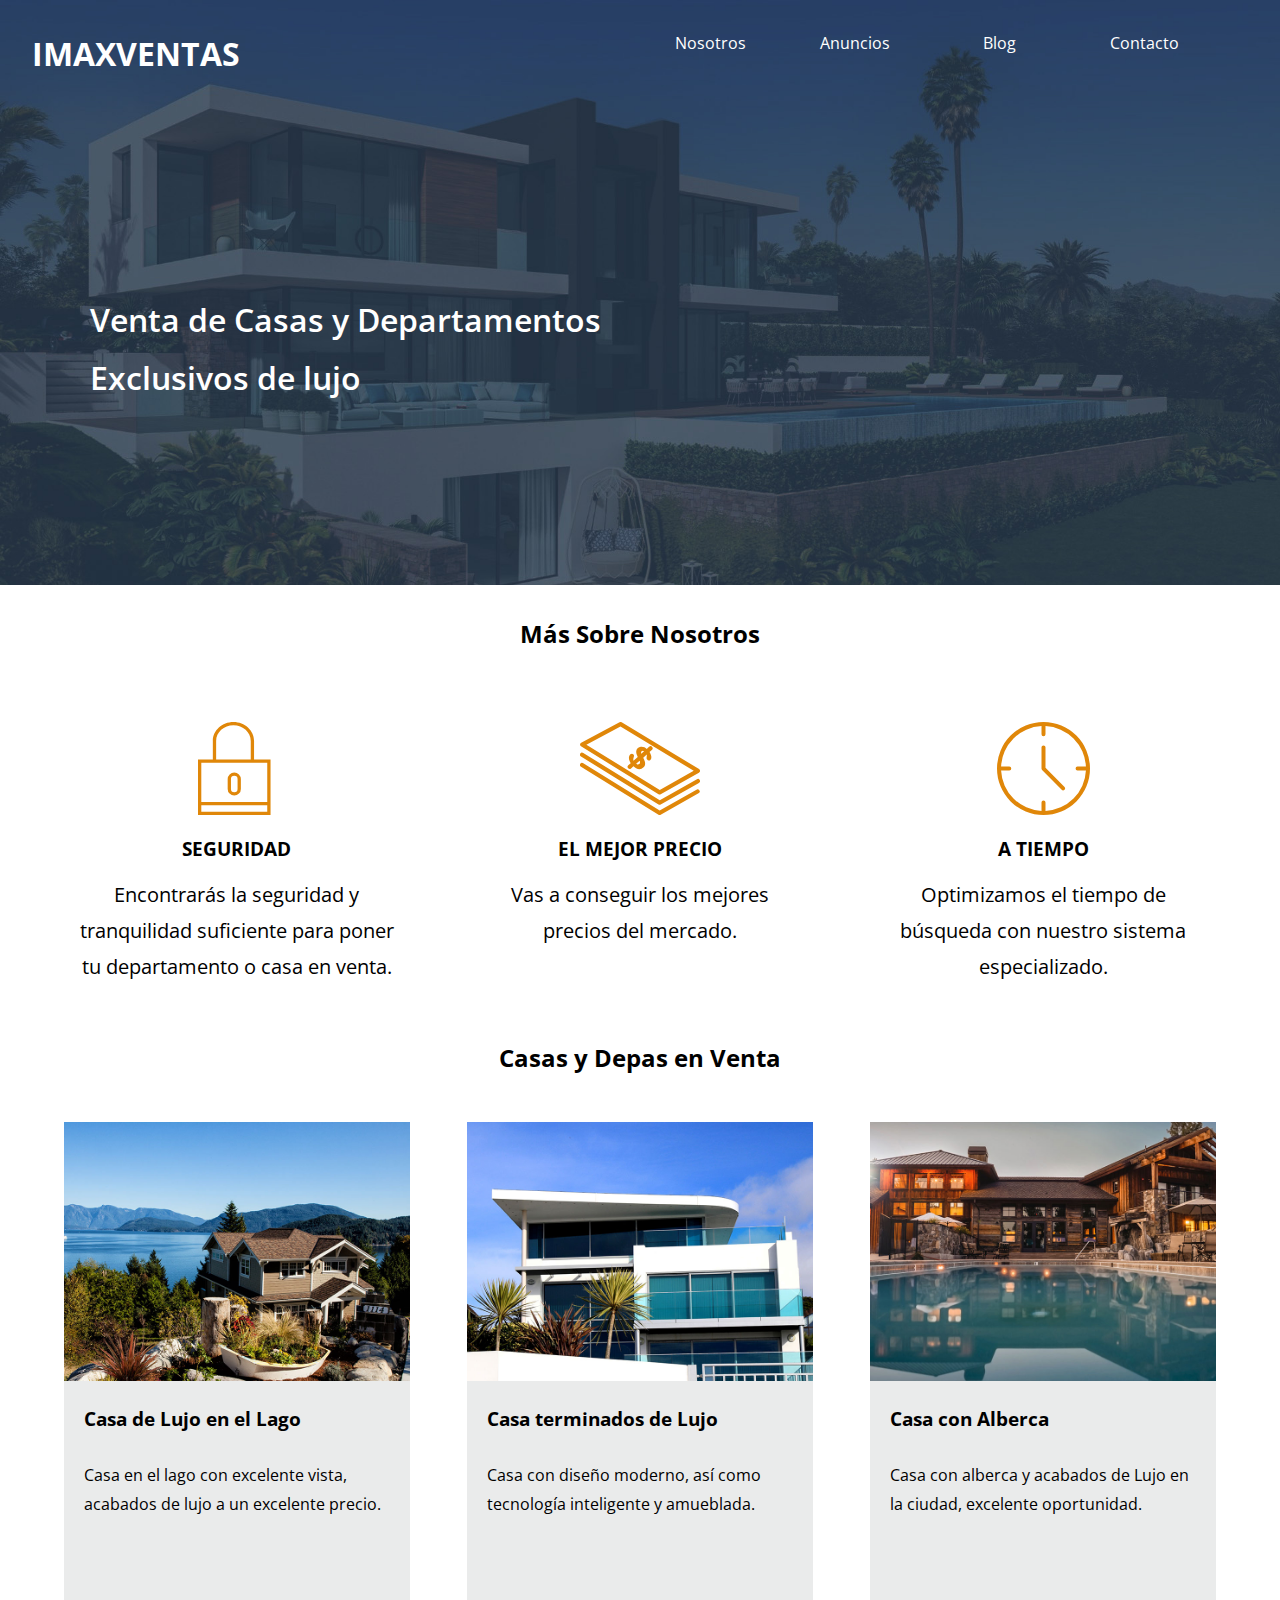
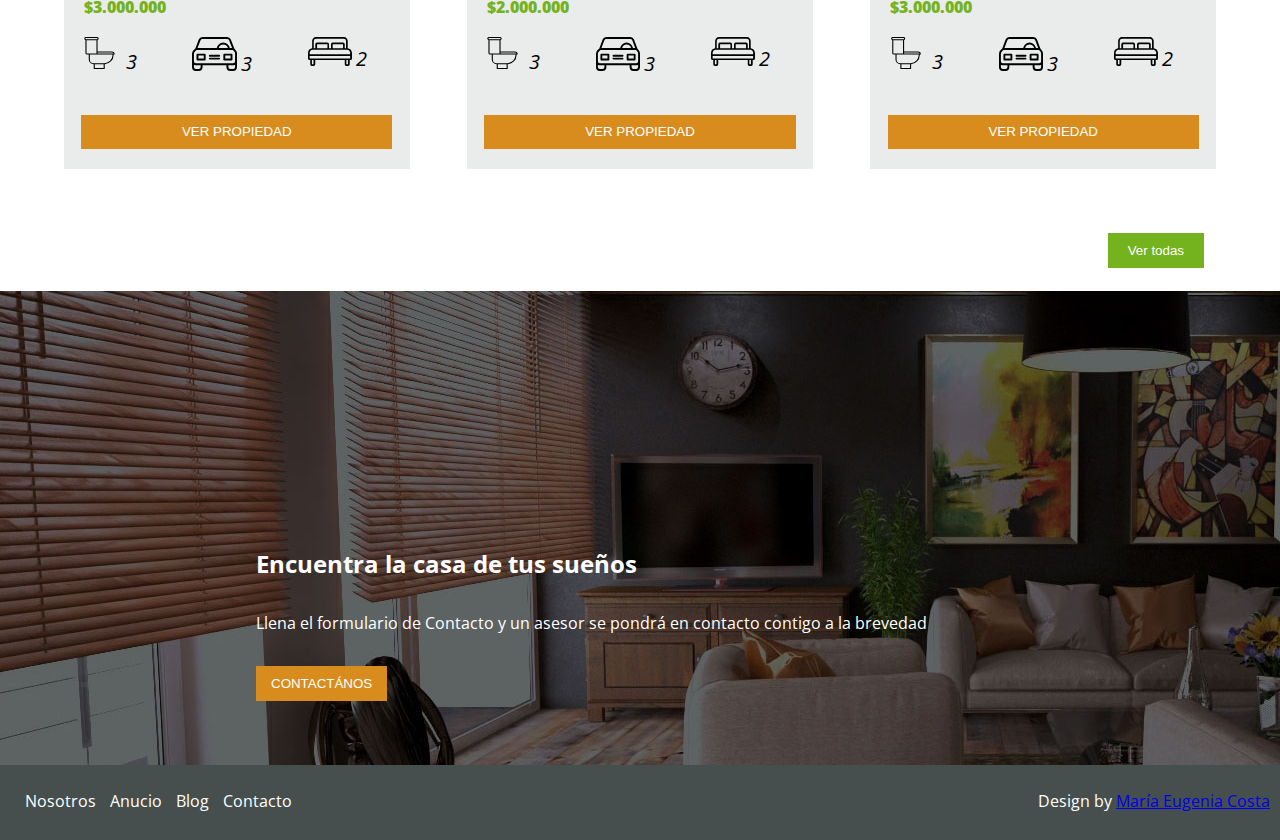
<file: integrador/index.html>
<!DOCTYPE html>
<html lang="en">
<head>
  <meta charset="UTF-8">
  <meta http-equiv="X-UA-Compatible" content="IE=edge">
  <meta name="viewport" content="width=device-width, initial-scale=1.0">
  <title>Codo a Coco Integrador</title>
  <!--Google Fonts Open Sans-->
  <link rel="preconnect" href="https://fonts.gstatic.com">
  <link href="https://fonts.googleapis.com/css2?family=Open+Sans:wght@300;400;600;700;800&display=swap" rel="stylesheet">
  <!--Link a CSS-->
  <link rel="stylesheet" href="./css/style.css">
</head>
<body>
  <!----HEADER------>
  <header>
    <section class="cabecera">
      <div class="logo"><h1>ImaxVentas</h1></div>
      <nav class="botonera">
        <ol>
          <li><a href="#nosotros">Nosotros</a></li>
          <li><a href="#"></a>Anuncios</li>
          <li><a href="#">Blog</a></li>
          <li><a href="#contacto"></a>Contacto</li>
        </ol>
      </nav>
    </section>
    <section class="texto-header">
      <p>Venta de Casas y Departamentos <br> Exclusivos de lujo</p>
    </section>
  </header>
  <main>
    <!----NOSOTROS------>
    <section id="nosotros">
      <h2>Más Sobre Nosotros</h2>
      <section class="container-nosotros">
        <div class="subcontainer-nosotros">
          <img src="./img/icono1.svg" alt="candado">
          <h3>Seguridad</h3>
          <p>Encontrarás la seguridad y tranquilidad suficiente para poner tu departamento o casa en venta.</p>
        </div>
        <div class="subcontainer-nosotros">
          <img src="./img/icono2.svg" alt="dinero">
          <h3>El mejor precio</h3>
          <p>Vas a conseguir los mejores precios del mercado.</p>
        </div>
        <div class="subcontainer-nosotros">
          <img src="./img/icono3.svg" alt="reloj">
          <h3>A tiempo</h3>
          <p>Optimizamos el tiempo de búsqueda con nuestro sistema especializado.</p>
        </div>
      </section>
    </section>
    <!----PRODUCTOS------>
    <section id="productos">
      <section class="container-productos">
        <h2>Casas y Depas en Venta</h2>
        <section class="container-nosotros seccion-productos">
          <!--Casa de Lujo en el Lago-->
          <section class="caja">
            <img src="./img/anuncio1.jpg" alt="casa con arboles frente a lago" width="20%">
            <h3>Casa de Lujo en el Lago</h3>
            <p>Casa en el lago con excelente vista, acabados de lujo a un excelente precio.</p>
            <p class="verde">$3.000.000</p>
            <aside>
              <div class="iconos-caracteristicas">
                  <span>
                    <img src="./img/icono_wc.svg" alt="icono wc" width="20%" height="60%"> <i>3</i>
                  </span>
              </div>
              <div class="iconos-caracteristicas">
                  <span>
                    <img src="./img/icono_estacionamiento.svg" alt="icono estacionamiento" width="20%"> <i>3</i>
                  </span>
              </div>
              <div class="iconos-caracteristicas">
                  <span> 
                    <img src="./img/icono_dormitorio.svg" alt="icono dormitorio">  <i>2</i>
                  </span>
              </div>
            </aside>
            <button>ver propiedad</button>
          </section>
          <!--Casa terminados de lujo-->
          <section class="caja">
            <img src="./img/anuncio2.jpg" alt="casa con arboles frente a lago">
            <h3>Casa terminados de Lujo</h3>
            <p>Casa con diseño moderno, así como tecnología inteligente y amueblada.</p>
            <p class="verde">$2.000.000</p>
            <aside>
              <div class="iconos-caracteristicas">
                  <span>
                    <img src="./img/icono_wc.svg" alt="icono wc" width="20%" height="60%"> <i>3</i>
                  </span>
              </div>
              <div class="iconos-caracteristicas">
                  <span>
                    <img src="./img/icono_estacionamiento.svg" alt="icono estacionamiento"> <i>3</i>
                  </span>
              </div>
              <div class="iconos-caracteristicas">
                  <span> 
                    <img src="./img/icono_dormitorio.svg" alt="icono dormitorio"> <i>2</i>
                  </span>
              </div>
            </aside>
            <button>ver propiedad</button>
          </section>
          <!--Casa con alberca-->
          <section class="caja">
            <img src="./img/anuncio3.jpg" alt="casa con arboles frente a lago">
            <h3>Casa con Alberca</h3>
            <p>Casa con alberca y acabados de Lujo en la ciudad, excelente oportunidad.</p>
            <p class="verde">$3.000.000</p>
            <aside>
              <div class="iconos-caracteristicas">
                  <span>
                    <img src="./img/icono_wc.svg" alt="icono wc"width="20%" height="60%"> <i>3</i>
                  </span>
              </div>
              <div class="iconos-caracteristicas">
                  <span>
                    <img src="./img/icono_estacionamiento.svg" alt="icono estacionamiento"> <i>3</i>
                  </span>
              </div>
              <div class="iconos-caracteristicas">
                  <span>
                    <img src="./img/icono_dormitorio.svg" alt="icono dormitorio"> <i>2</i>
                  </span>
              </div>
            </aside>
            <button>ver propiedad</button>
          </section>
        </section>
        <div class="btn-ver-todas">
          <button>Ver todas</button>
        </div>
      </section>
    </section>
    <!----CONTACTO------>
    <section id="contacto">
      <div class="container">
        <h2>Encuentra la casa de tus sueños</h2>
        <p>Llena el formulario de Contacto y un asesor se pondrá en contacto contigo a la brevedad</p>
        <button><p class="btn">contactános</p></button>
      </div>
    </section>
  </main>
  <!----FOOTER----->
  <footer>
    <section class="container-footer">
      <section id="links">
        <a href="#">Nosotros</a>
        <a href="#">Anucio</a>
        <a href="#">Blog</a>
        <a href="#">Contacto</a>
      </section>
      <section id="disenio">
        <p>Design by <a href="http://www.linkedin.com/in/maria-eugenia-costa"
          >María Eugenia Costa</a
        ></p>
      </section>
    </section>
  </footer>
  
</body>
</html>
</file>
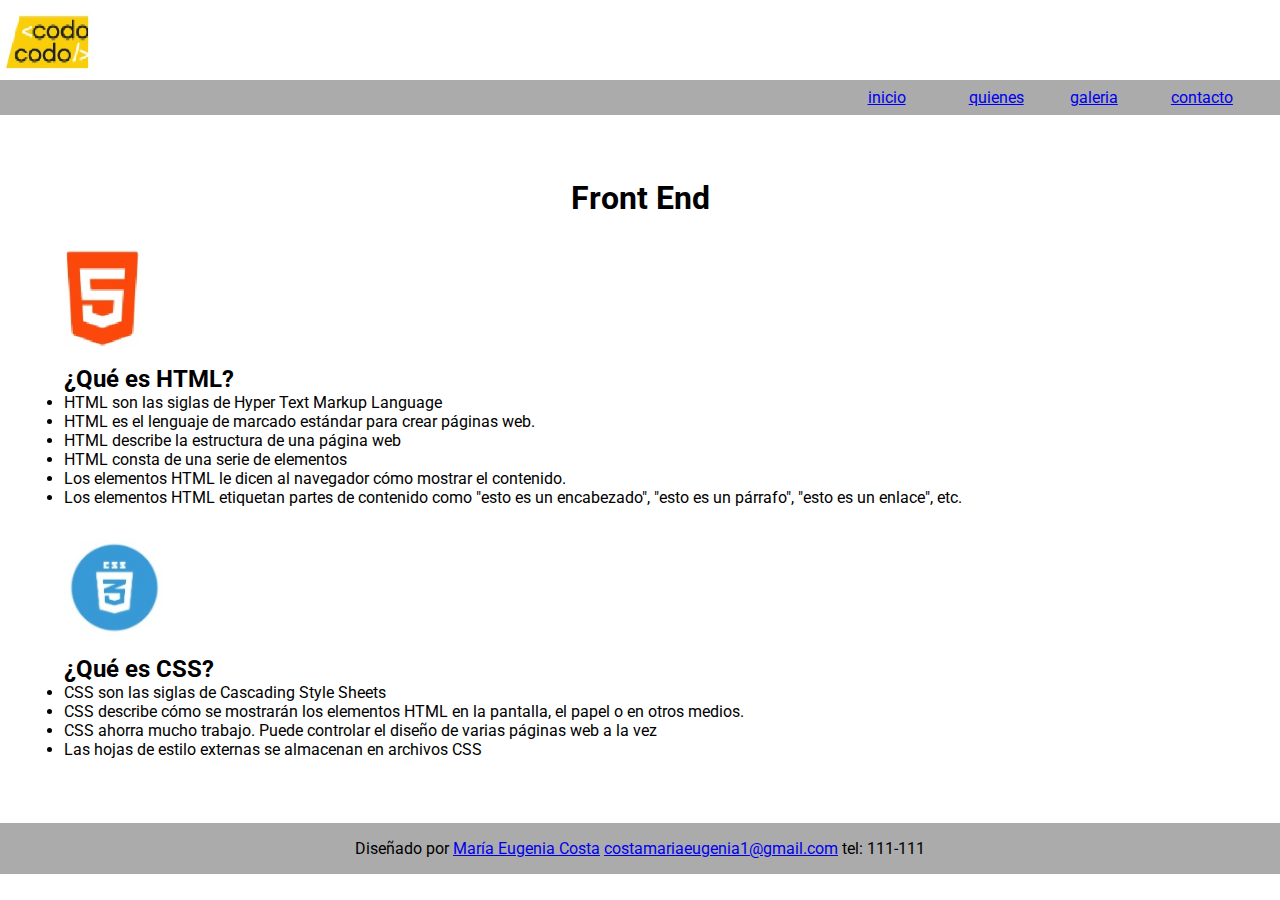
<file: css-pactica/ejercicio1_copiar_imagen/index.html>
<!DOCTYPE html>
<html lang="es">
<head>
  <meta charset="UTF-8">
  <meta http-equiv="X-UA-Compatible" content="IE=edge">
  <meta name="viewport" content="width=device-width, initial-scale=1.0">
  <title>Codo a Codo</title>
  <link rel="shortcut icon" href="./img/logo.ico" type="image/x-icon">
  <link rel="stylesheet" href="./css/style.css">
</head>
<body>
  <header id="cabecera">
    <img src="img/logo.ico" alt="logo de codo a codo" width="100" height="80">
    <nav id="barra-navegacion-principal">
      <ul>
        <li><a href="index.html">inicio</a></li>
        <li><a href="#">quienes</a></li>
        <li><a href="#">galeria</a></li>
        <li><a href="#">contacto</a></li>
      </ul>
    </nav>
  </header>
  <main id="principal">
    <h1>Front End</h1>
    <section id="html">
      <img src="./img/html.jpg" alt="logo de html" width="80" height="100">
      <h2>¿Qué es HTML?</h2>
      <ul>
        <li>HTML son las siglas de Hyper Text Markup Language</li>
        <li>HTML es el lenguaje de marcado estándar para crear páginas web.</li>
        <li>HTML describe la estructura de una página web</li>
        <li>HTML consta de una serie de elementos</li>
        <li>Los elementos HTML le dicen al navegador cómo mostrar el contenido.</li>
        <li>Los elementos HTML etiquetan partes de contenido como "esto es un encabezado", "esto es un párrafo", "esto es un enlace", etc.</li>
      </ul>
    </section>
    <section id="css">
      <img src="./img/css.jpg" alt="logo de css3" width="100" height="100">
      <h2>¿Qué es CSS?</h2>
      <ul>
        <li>CSS son las siglas de Cascading Style Sheets</li>
        <li>CSS describe cómo se mostrarán los elementos HTML en la pantalla, el papel o en otros medios.</li>
        <li>CSS ahorra mucho trabajo. Puede controlar el diseño de varias páginas web a la vez</li>
        <li>Las hojas de estilo externas se almacenan en archivos CSS</li>
      </ul>
    </section>
  </main>
  <footer id="pie-de-pagina">
    <p>Diseñado por <a href="http://www.linkedin.com/in/maria-eugenia-costa">María Eugenia Costa</a> <a href="mailto:costamariaeugenia1@gmail.com">costamariaeugenia1@gmail.com</a> tel: 111-111</p>
  </footer>
  
</body>
</html>
</file>
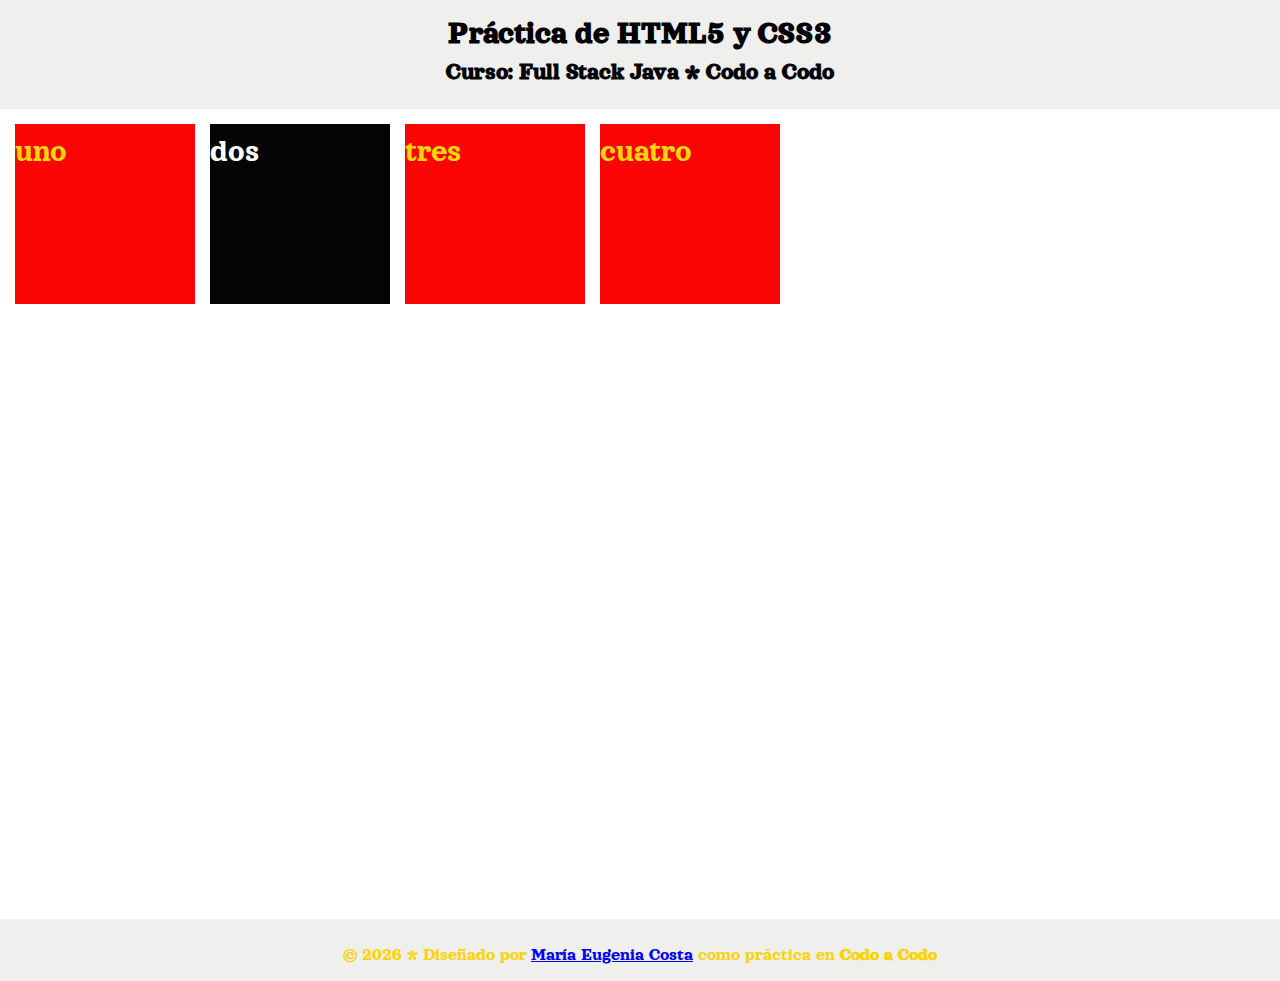
<file: css-pactica/ejercicio2_copiar_layout/index.html>
<!DOCTYPE html>
<html lang="es">
<head>
  <meta charset="UTF-8">
  <meta http-equiv="X-UA-Compatible" content="IE=edge">
  <meta name="viewport" content="width=device-width, initial-scale=1.0">
  <title>Practica de Codo a Codo</title>
  <!--Favicon-->
  <link rel="shortcut icon" href="./img/logo.ico" type="image/x-icon">
  <!--Google fonts-->
  <link rel="preconnect" href="https://fonts.gstatic.com">
  <link href="https://fonts.googleapis.com/css2?family=Orelega+One&display=swap" rel="stylesheet">
  <!--Mi CSS-->
  <link rel="stylesheet" href="./css/style.css">
</head>
<body>
  <header>
    <h1>Práctica de HTML5 y CSS3</h1>
    <h2>Curso: Full Stack Java * Codo a Codo</h2>
  </header>
  <main>
    <section id="uno" class="cuadrado">
      <p>uno</p>
    </section>
    <section id="dos" class="cuadrado">
      <p>dos</p>
    </section>
    <section id="tres" class="cuadrado">
      <p>tres</p>
    </section>
    <section id="cuatro" class="cuadrado">
      <p>cuatro</p>
    </section>
  </main>
  <footer>
    <p>&copy; <script type="text/javascript">
      copyright=new Date();
      update=copyright.getFullYear();
      document.write( update);
      </script> * Diseñado por <a href="https://www.linkedin.com/in/maria-eugenia-costa" target="_blank" rel="noopener"> María Eugenia Costa</a> como práctica en <strong>Codo a Codo</strong></p>
  </footer>
  
</body>
</html>
</file>
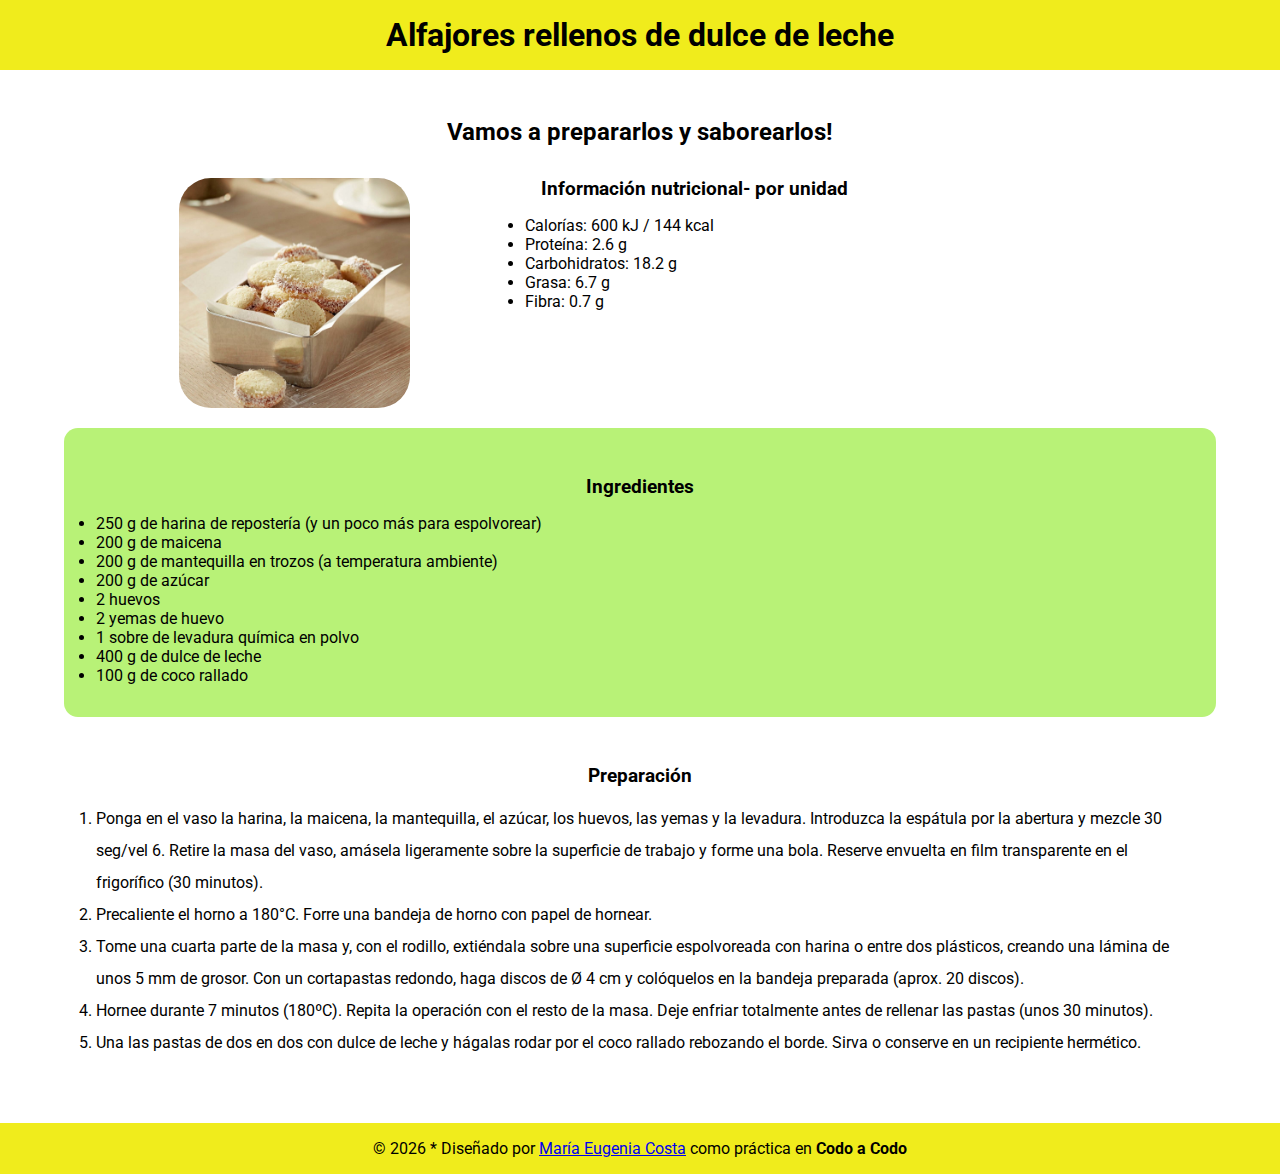
<file: html-practica/ejercicio1_receta_cocina/index.html>
<!DOCTYPE html>
<html lang="es">
<head>
  <meta charset="UTF-8">
  <meta http-equiv="X-UA-Compatible" content="IE=edge">
  <meta name="viewport" content="width=device-width, initial-scale=1.0">
  <title>Página de ejemplo</title>
  <!--Link CSS-->
  <link rel="stylesheet" href="./css/style.css">
  <!--Link Google Fonts-->
  <link rel="preconnect" href="https://fonts.gstatic.com">
  <link href="https://fonts.googleapis.com/css2?family=Roboto:wght@400;700&display=swap" rel="stylesheet">
</head>
<body>
  <header>
    <h1>Alfajores rellenos de dulce de leche</h1>
  </header>
  <section id="container">
    <h2>Vamos a prepararlos y saborearlos!</h2>
    <aside id="foto-alfajores">
      <img src="./img/alfajores.jpeg" alt="alfajores rellenos de dulce de leche">
    </aside>

    <section id="nutricional">
      <h3>Información nutricional- por unidad</h3>
      <ul>
        <li>Calorías: 600 kJ / 144 kcal</li>
        <li>Proteína: 2.6 g</li>
        <li>Carbohidratos: 18.2 g</li>
        <li>Grasa: 6.7 g</li>
        <li>Fibra: 0.7 g</li>
      </ul>
    </section>

    <section id="ingredientes">
      <h3>Ingredientes</h3>
      <ul>
        <li>250 g de harina de repostería (y un poco más para espolvorear)</li>
        <li>200 g de maicena</li>
        <li>200 g de mantequilla en trozos (a temperatura ambiente)</li>
        <li>200 g de azúcar</li>
        <li>2 huevos</li>
        <li>2 yemas de huevo</li>
        <li>1 sobre de levadura química en polvo</li>
        <li>400 g de dulce de leche</li>
        <li>100 g de coco rallado</li>
      </ul>
    </section>

    <section id="preparacion">
      <h3>Preparación</h3>
      <ol>
        <li>Ponga en el vaso la harina, la maicena, la mantequilla, el azúcar, los huevos, las yemas y la levadura. Introduzca la espátula por la abertura y mezcle 30 seg/vel 6. Retire la masa del vaso, amásela ligeramente sobre la superficie de trabajo y forme una bola. Reserve envuelta en film transparente en el frigorífico (30 minutos).</li>
        <li>Precaliente el horno a 180°C. Forre una bandeja de horno con papel de hornear.</li>
        <li>Tome una cuarta parte de la masa y, con el rodillo, extiéndala sobre una superficie espolvoreada con harina o entre dos plásticos, creando una lámina de unos 5 mm de grosor. Con un cortapastas redondo, haga discos de Ø 4 cm y colóquelos en la bandeja preparada (aprox. 20 discos).</li>
        <li>Hornee durante 7 minutos (180ºC). Repita la operación con el resto de la masa. Deje enfriar totalmente antes de rellenar las pastas (unos 30 minutos).</li>
        <li>Una las pastas de dos en dos con dulce de leche y hágalas rodar por el coco rallado rebozando el borde. Sirva o conserve en un recipiente hermético.</li>
      </ol>
    </section>

  </section>
  <footer>
    <p>&copy; <script type="text/javascript">
      copyright=new Date();
      update=copyright.getFullYear();
      document.write( update);
      </script> * Diseñado por <a href="https://www.linkedin.com/in/maria-eugenia-costa" target="_blank" rel="noopener"> María Eugenia Costa</a> como práctica en <strong>Codo a Codo</strong></p>
  </footer>
  
</body>
</html>
</file>
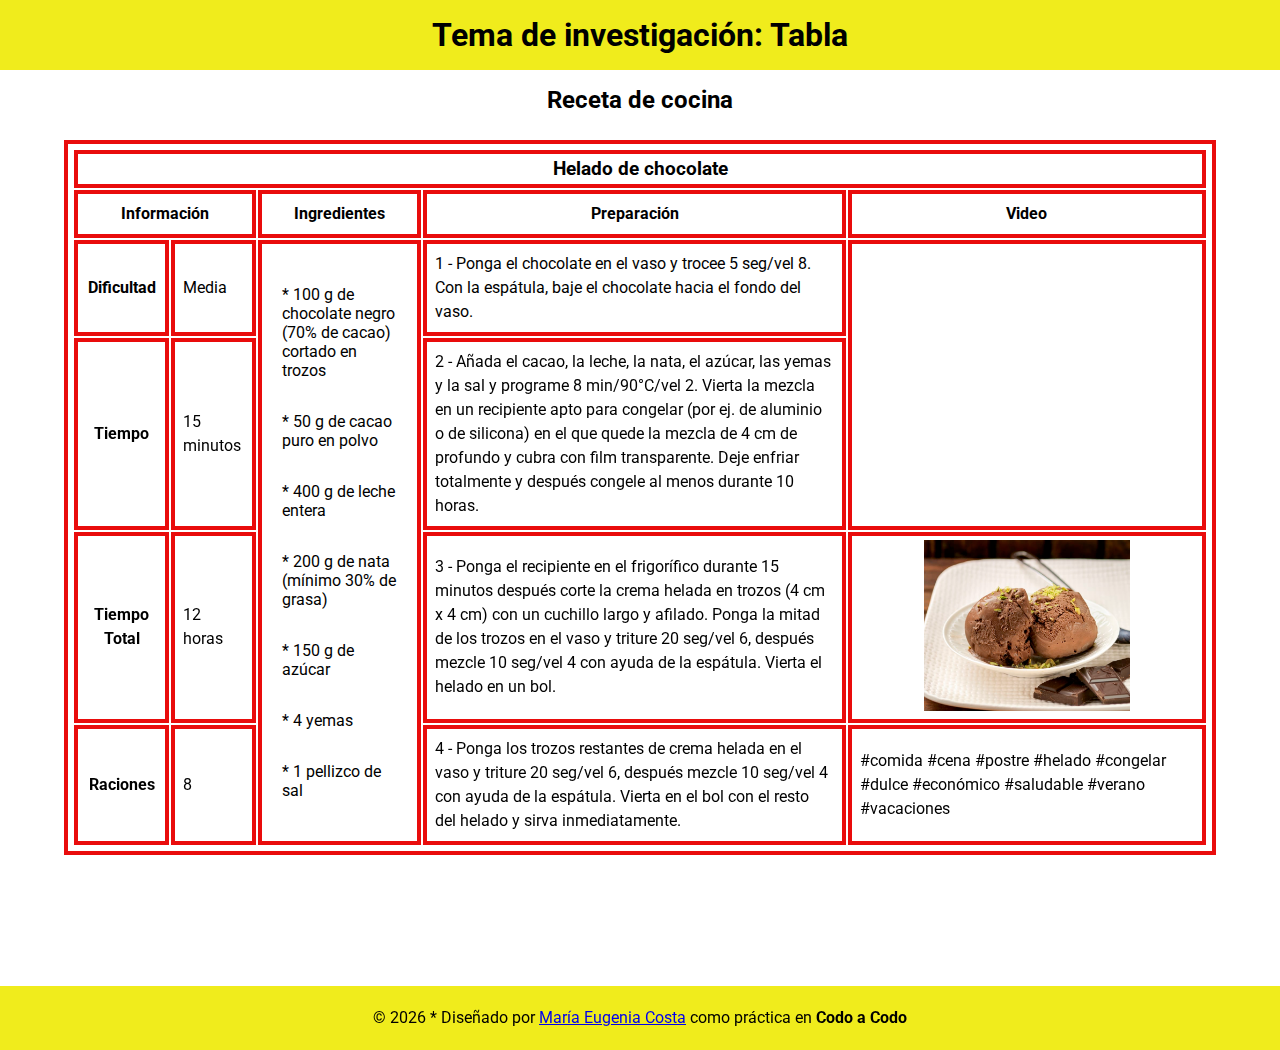
<file: html-practica/ejercicio2_tabla/index.html>
<!DOCTYPE html>
<html lang="es">
<head>
  <meta charset="UTF-8">
  <meta http-equiv="X-UA-Compatible" content="IE=edge">
  <meta name="viewport" content="width=device-width, initial-scale=1.0">
  <title>Tabla de ejemplo</title>
  <!--Link CSS-->
  <link rel="stylesheet" href="./css/style.css">
  <!--Link Google Fonts-->
  <link rel="preconnect" href="https://fonts.gstatic.com">
  <link href="https://fonts.googleapis.com/css2?family=Roboto:wght@400;700&display=swap" rel="stylesheet">
</head>
<body>
  <header>
    <h1>Tema de investigación: Tabla</h1>
  </header>
  <main id="receta">
    <h2>Receta de cocina</h2>
    <table>
      <th colspan="8">
        <h3>Helado de chocolate</h3>
      </th>
      <tbody>
        <tr>
          <td colspan="2">
            <p class="title">Información</p>
          </td>
          <td>
            <p class="title">Ingredientes</p>
          </td>
          <td>
            <p class="title">Preparación</p>
          </td>
          <td colspan="3">
            <p class="title">Video</p>
          </td>
        </tr>
        <tr>
          <td>
            <p class="title">Dificultad</p>
          </td>
          <td>
            <p>Media</p>
          </td>
          <td rowspan="4">
            <ul>
              <li>* 100 g de chocolate negro (70% de cacao) cortado en trozos</li>
              <li>* 50 g de cacao puro en polvo</li>
              <li>* 400 g de leche entera</li>
              <li>* 200 g de nata (mínimo 30% de grasa)</li>
              <li>* 150 g de azúcar</li>
              <li>* 4 yemas</li>
              <li>* 1 pellizco de sal</li>
            </ul>
          </td>
          <td>
            <p>1 - Ponga el chocolate en el vaso y trocee 5 seg/vel 8. Con la espátula, baje el chocolate hacia el fondo del vaso.</p>
          </td>
          <td rowspan="2">
            <iframe width="280" height="157" src="https://www.youtube.com/embed/LJxXCMU9vbA" title="YouTube video player" frameborder="0" allow="accelerometer; autoplay; clipboard-write; encrypted-media; gyroscope; picture-in-picture" allowfullscreen></iframe>
          </td>
        </tr>
        <tr>
          <td>
            <p class="title">
              <p class="title">Tiempo</p>
            </p>
          </td>
          <td>
            <p>15 minutos</p>
          </td>
          <td>
            <p>2 - Añada el cacao, la leche, la nata, el azúcar, las yemas y la sal y programe 8 min/90°C/vel 2. Vierta la mezcla en un recipiente apto para congelar (por ej. de aluminio o de silicona) en el que quede la mezcla de 4 cm de profundo y cubra con film transparente. Deje enfriar totalmente y después congele al menos durante 10 horas.</p>
          </td>
        </tr>
        <tr>
          <td>
            <p class="title">Tiempo Total</p>
          </td>
          <td>
            <p>12 horas</p>
          </td>
          <td>
            <p>3 - Ponga el recipiente en el frigorífico durante 15 minutos después corte la crema helada en trozos (4 cm x 4 cm) con un cuchillo largo y afilado. Ponga la mitad de los trozos en el vaso y triture 20 seg/vel 6, después mezcle 10 seg/vel 4 con ayuda de la espátula. Vierta el helado en un bol.</p>
          </td>
          <td>
            <img src="./img/helado.jpg" alt="helado de chocolate">
          </td>
        </tr>
        <tr>
          <td>
            <p class="title">Raciones</p>
          </td>
          <td>
            <p>8</p>
          </td>
          <td>
            <p>4 - Ponga los trozos restantes de crema helada en el vaso y triture 20 seg/vel 6, después mezcle 10 seg/vel 4 con ayuda de la espátula. Vierta en el bol con el resto del helado y sirva inmediatamente.</p>
          </td>
          <td>
            <p>#comida #cena #postre #helado #congelar #dulce #económico #saludable #verano #vacaciones</p>
          </td>
        </tr>
    </table>
  </main>
  <footer>
    <p>&copy; <script type="text/javascript">
      copyright=new Date();
      update=copyright.getFullYear();
      document.write( update);
      </script> * Diseñado por <a href="https://www.linkedin.com/in/maria-eugenia-costa" target="_blank" rel="noopener"> María Eugenia Costa</a> como práctica en <strong>Codo a Codo</strong></p>
  </footer>
  
</body>
</html>
</file>
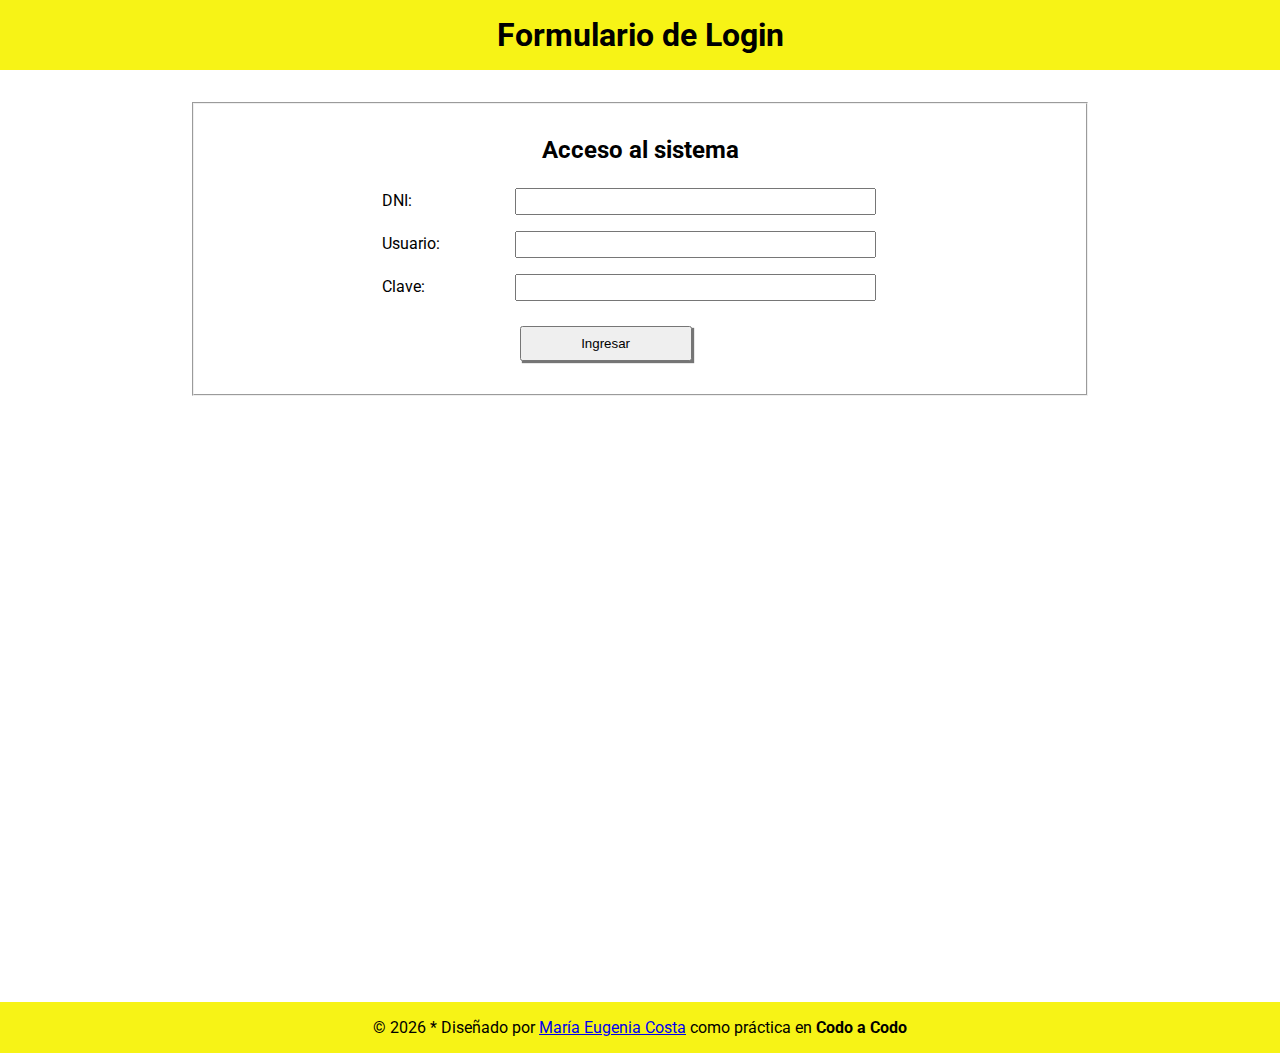
<file: html-practica/ejercicio3_formulario_login/index.html>
<!DOCTYPE html>
<html lang="es">

<head>
  <meta charset="UTF-8">
  <meta http-equiv="X-UA-Compatible" content="IE=edge">
  <meta name="viewport" content="width=device-width, initial-scale=1.0">
  <title>Práctica de Formulario</title>
  <!--Link Google Fonts-->
  <link rel="preconnect" href="https://fonts.gstatic.com">
  <link href="https://fonts.googleapis.com/css2?family=Roboto:wght@400;700&display=swap" rel="stylesheet">
  <!--Link a CSS-->
  <link rel="stylesheet" href="./css/style.css">
</head>

<body>
  <header>
    <h1>Formulario de Login</h1>
  </header>
  <main id="main-formulario">
    <form action="mailto:costamariaeugenia1@gmail.com" method="post" id="formulario">
      <fieldset>
        <h2>Acceso al sistema</h2>
        <span>
          <label for="dni">DNI:</label>
          <input type="text" id="dni" name="dni" pattern="[0-9]{8}" title="Debe ingresar 8 números" required>
        </span>
        <span>
          <label for="user">Usuario:</label>
          <input type="text" id="user" name="usuario" required>
        </span>
        <span>
          <label for="pass">Clave:</label>
          <input type="password" id="pass" nname="passwordd" required>
        </span>
        <input type="submit" value="Ingresar">
      </fieldset>
    </form>

  </main>
  <footer>
    <p>&copy; <script type="text/javascript">
      copyright=new Date();
      update=copyright.getFullYear();
      document.write( update);
      </script> * Diseñado por <a href="https://www.linkedin.com/in/maria-eugenia-costa" target="_blank"
        rel="noopener"> María Eugenia Costa</a> como práctica en <strong>Codo a Codo</strong></p>
  </footer>
  </footer>
</body>

</html>
</file>
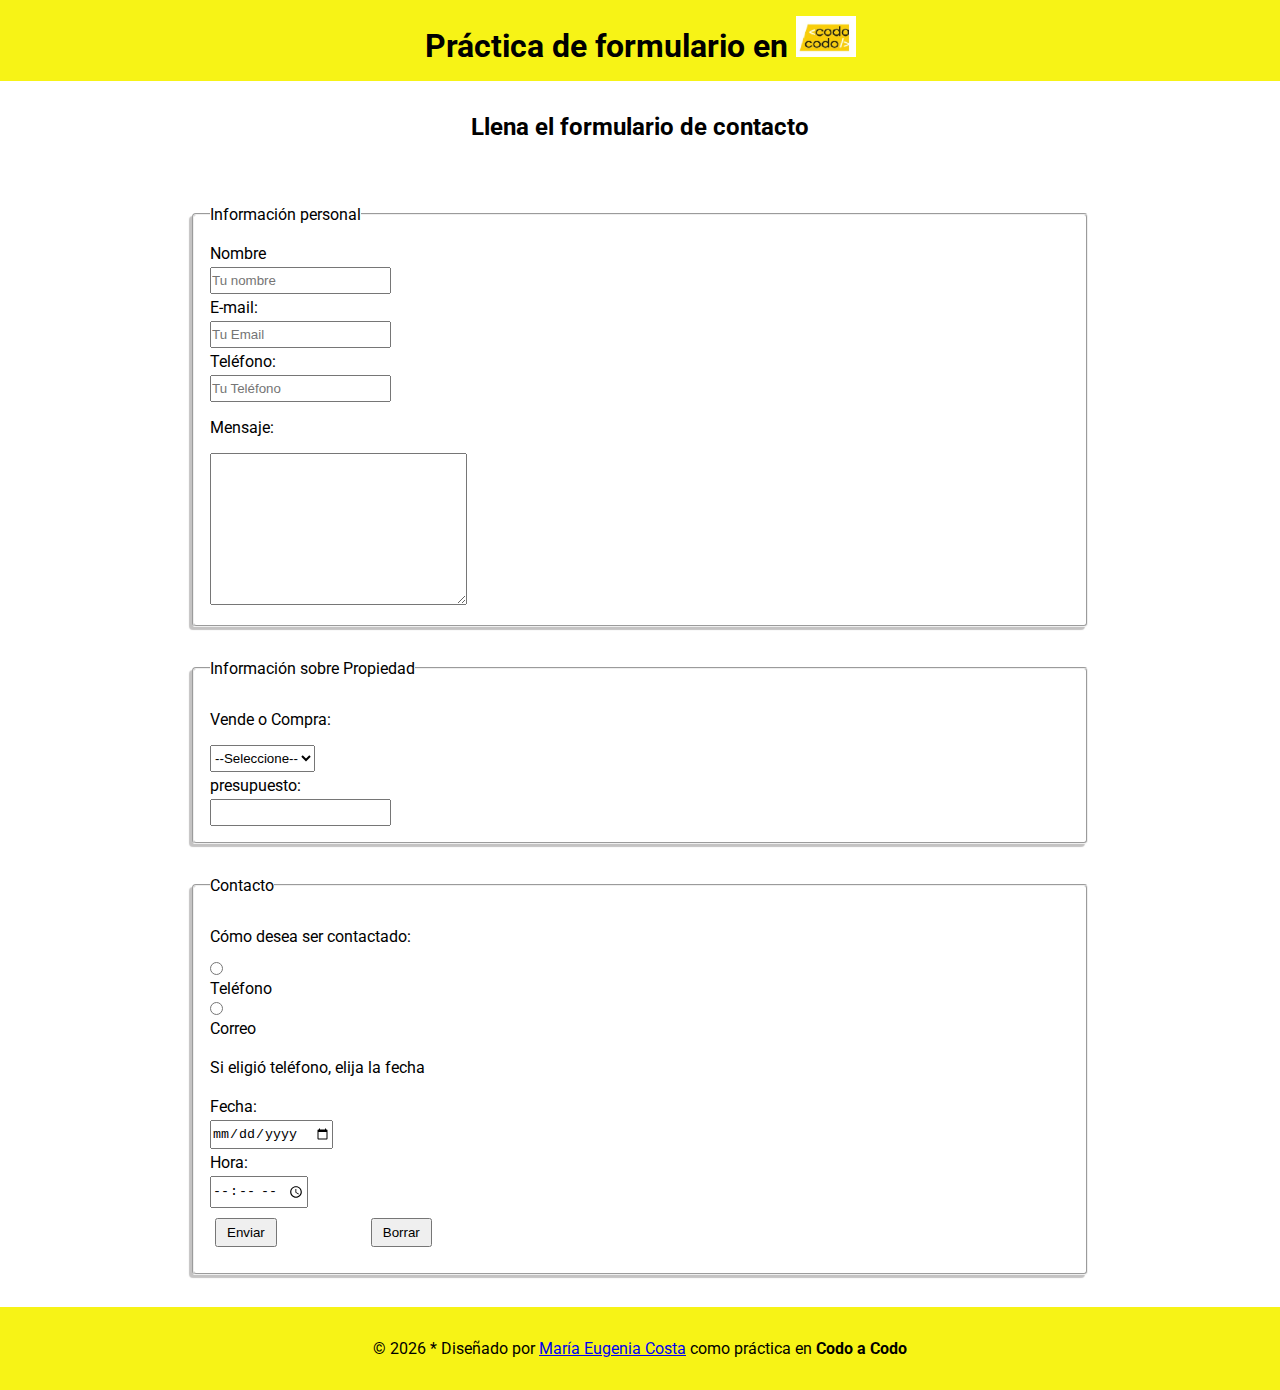
<file: html-practica/ejercicio4_formulario/index.html>
<!DOCTYPE html>
<html lang="es">

<head>
  <meta charset="UTF-8">
  <meta http-equiv="X-UA-Compatible" content="IE=edge">
  <meta name="viewport" content="width=device-width, initial-scale=1.0">
  <title>Práctica de Formulario</title>
  <!--Link Google Fonts-->
  <link rel="preconnect" href="https://fonts.gstatic.com">
  <link href="https://fonts.googleapis.com/css2?family=Roboto:wght@400;700&display=swap" rel="stylesheet">
  <!--Link a CSS-->
  <link rel="stylesheet" href="./css/style.css">
  <!--Favicon-->
  <link rel="shortcut icon" href="./img/logo.ico" type="image/x-icon">
</head>

<body>
  <header>
    <h1>Práctica de formulario en <img src="./img/logo.jpg" alt="logo de codo a codo"></h1>
  </header>
  <main id="main-formulario">
    <h2>Llena el formulario de contacto</h2>
    <form action="mailto:costamariaeugenia1@gmail.com" method="post" id="formulario">
      <!---Información personal---->
      <fieldset id="personal">
        <legend>Información personal</legend>
          <!--Nombre-->
          <label for="name">Nombre</label>
          <input type="text" id="name" name="nombre" placeholder="Tu nombre" required>
          <!--Email-->
          <label for="email">E-mail:</label>
          <input type="text" id="email" name="correo" placeholder="Tu Email" required>
          <!--Telefono-->
          <label for="telephone">Teléfono:</label>
          <input type="tel" id="telephone" name="telefono" placeholder="Tu Teléfono" required>
          <!--Mensaje-->
          <p>Mensaje:</p>
          <textarea name="mensaje" id="mensaje" cols="30" rows="10" maxlength="300"></textarea>
      </fieldset>
      <!---Información sobre propiedad---->
      <fieldset id="propiedad">
        <legend>Información sobre Propiedad</legend>
          <!--Vender Comprar-->
          <p>Vende o Compra:</p>
          <select name="vender-comprar" id="accion">
            <option value="seleccione">--Seleccione--</option>
            <option value="vende">Vende</option>
            <option value="compra">Compra</option>
          </select>
          <!--Presupuesto-->
          <label for="presupuesto">presupuesto:</label>
          <input type="number" id="presupuesto" name="precio" required>
      </fieldset>
      <!----Contacto---->
      <fieldset id="contacto">
        <legend>Contacto</legend>
          <!--Ser contactado-->
          <p>Cómo desea ser contactado:</p>
          <input type="radio" id="telefono" name="telefono-correo" value="telefono">
          <label for="telefono">Teléfono</label>
          <input type="radio" id="correo" name="telefono-correo" value="correo">
          <label for="correo">Correo</label>
          
          <!--Fecha-->
          <p>Si eligió teléfono, elija la fecha</p>
          <label for="fecha">Fecha:</label>
          <input type="date" id="fecha" name="date">
          <!--Hora-->
          <label for="hora">Hora:</label>
          <input type="time" id="hora" name="hour">
          <!--Botones-->
          <input type="submit" value="Enviar" class="btn">
          <input type="reset" value="Borrar" class="btn">
      </fieldset>
    </form>

  </main>
  <footer>
    <p>&copy; <script type="text/javascript">
      copyright=new Date();
      update=copyright.getFullYear();
      document.write( update);
      </script> * Diseñado por <a href="https://www.linkedin.com/in/maria-eugenia-costa" target="_blank"
        rel="noopener"> María Eugenia Costa</a> como práctica en <strong>Codo a Codo</strong></p>
  </footer>
  </footer>
</body>

</html>
</file>
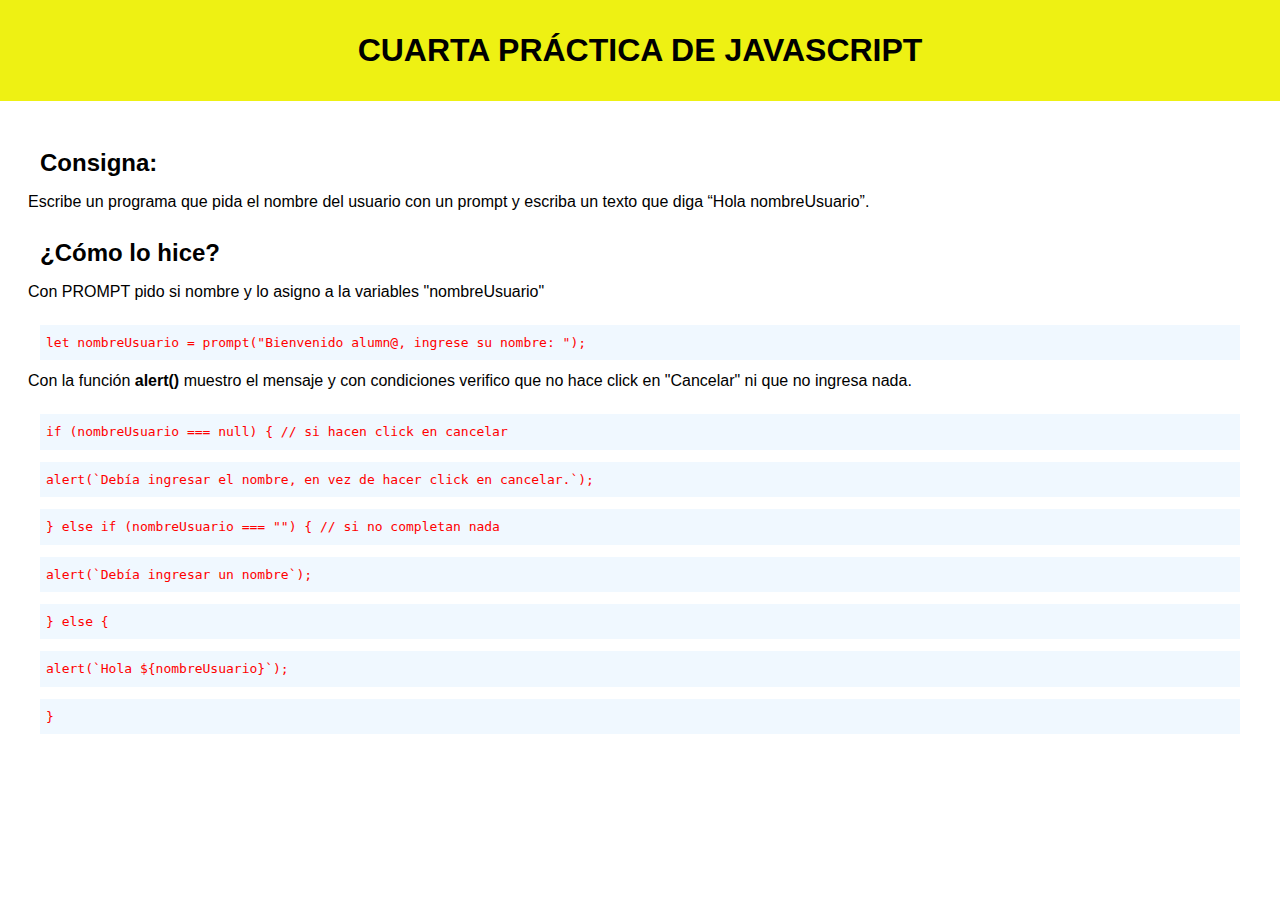
<file: practicas_js/cuarto_ejercicio/index.html>
<!DOCTYPE html>
<html lang="en">
  <head>
    <meta charset="UTF-8" />
    <meta http-equiv="X-UA-Compatible" content="IE=edge" />
    <meta name="viewport" content="width=device-width, initial-scale=1.0" />
    <link
      rel="shortcut icon"
      href="https://img.icons8.com/color/48/javascript--v1.png"
      type="image/x-icon"
    />
    <title>Cuarta práctica de JS</title>
    <style>
      *,
      *::before,
      *::after {
        margin: 0;
        padding: 0;
      }

      body {
        font-family: "Roboto", sans-serif;
      }

      header {
        padding: 2rem 1rem;
        text-align: center;
        text-transform: uppercase;
        background-color: rgb(238, 241, 19);
      }

      section {
        padding: 2rem 1.75rem;
      }

      code,
      .result {
        display: block;
        color: red;
        line-height: 1.8;
        margin: 12px;
        background-color: aliceblue;
        padding: 6px;
      }

      h2 {
        padding: 1rem 0.75rem;
      }
      p {
        padding-bottom: 12px;
      }
    </style>
  </head>
  <body>
    <header>
      <h1>Cuarta práctica de JavaScript</h1>
    </header>
    <section>
      <h2>Consigna:</h2>
      <p>
        Escribe un programa que pida el nombre del usuario con un prompt y
        escriba un texto que diga “Hola nombreUsuario”.
      </p>
      <h2>¿Cómo lo hice?</h2>
      <p>
        Con PROMPT pido si nombre y lo asigno a la variables "nombreUsuario"
      </p>
      <code
        >let nombreUsuario = prompt("Bienvenido alumn@, ingrese su nombre:
        ");</code
      >
      <p>
        Con la función <strong>alert()</strong> muestro el mensaje y con
        condiciones verifico que no hace click en "Cancelar" ni que no ingresa
        nada.
      </p>
      <code>if (nombreUsuario === null) { // si hacen click en cancelar</code>
      <code
        >alert(`Debía ingresar el nombre, en vez de hacer click en
        cancelar.`);</code
      >
      <code>} else if (nombreUsuario === "") { // si no completan nada </code>
      <code> alert(`Debía ingresar un nombre`);</code>
      <code>} else {</code>
      <code>  alert(`Hola ${nombreUsuario}`);</code>
      <code> } </code>
    </section>
    <script src="./script.js" defer></script>
  </body>
</html>
</file>
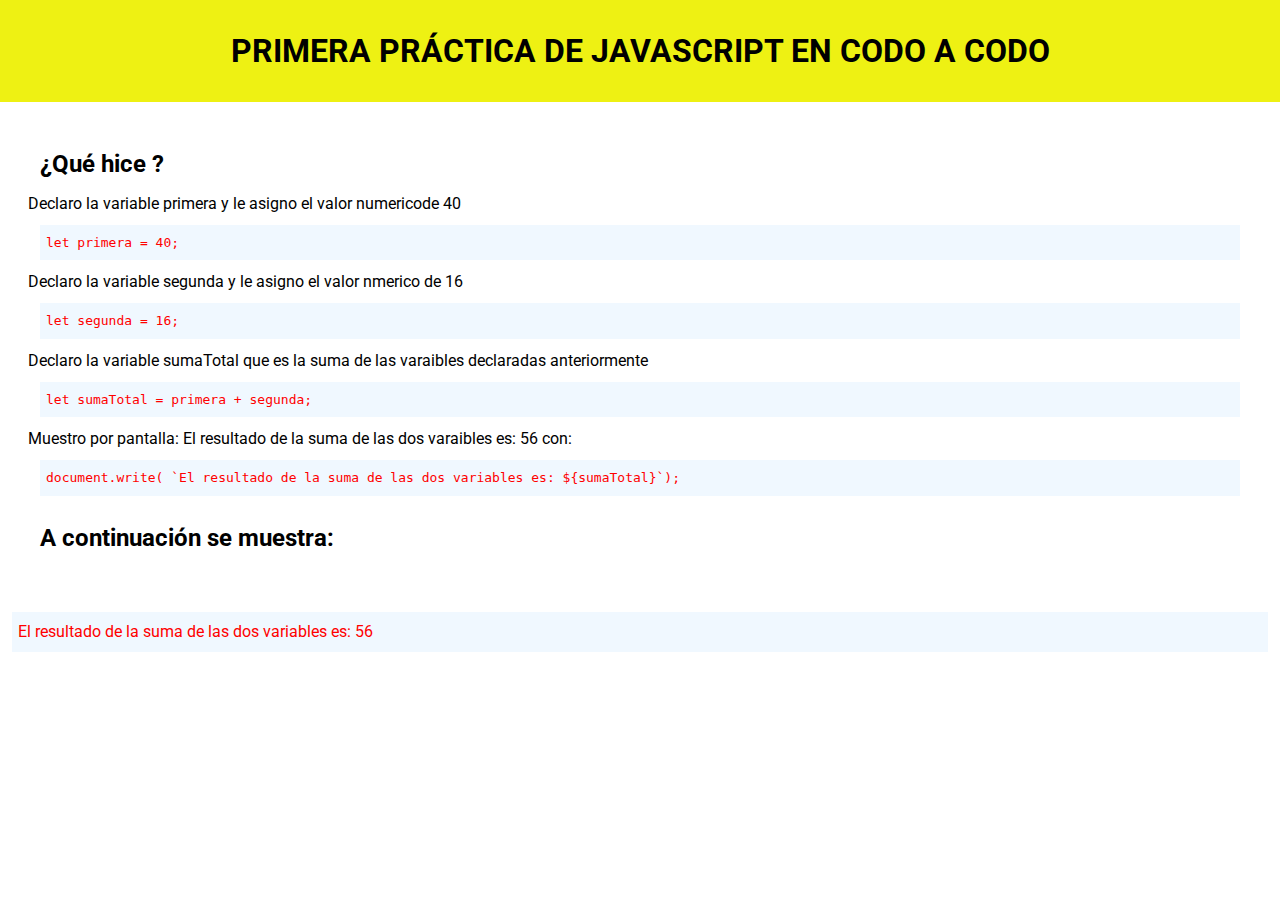
<file: practicas_js/primer_ejercicio/index.html>
<!DOCTYPE html>
<html lang="es">
<head>
  <meta charset="UTF-8">
  <meta http-equiv="X-UA-Compatible" content="IE=edge">
  <meta name="viewport" content="width=device-width, initial-scale=1.0">
  <title>Primera práctica de JS</title>
  <link rel="shortcut icon" href="https://img.icons8.com/color/48/javascript--v1.png" type="image/x-icon">
  <link rel="preconnect" href="https://fonts.googleapis.com">
<link rel="preconnect" href="https://fonts.gstatic.com" crossorigin>
<link href="https://fonts.googleapis.com/css2?family=Roboto:ital,wght@0,100;0,300;0,400;0,500;0,700;1,900&display=swap" rel="stylesheet">
  <style>
    *, *::before, *::after {
      margin: 0;
      padding: 0;
    }

    body {
      font-family: "Roboto", sans-serif;
    }
    
    header {
      padding: 2rem 1rem;
      text-align: center;
      text-transform: uppercase;
      background-color: rgb(238, 241, 19);
    }

    section {
      padding: 2rem 1.75rem;
    }

    code,
    .result {
      display: block;
      color: red;
      line-height: 1.8;
      margin: 12px;
      background-color: aliceblue;
      padding: 6px;
    }

    h2 {
      padding: 1rem 0.75rem;
    }
  </style>
</head>
<body>
  <header>
    <h1>Primera práctica de JavaScript en Codo a Codo</h1>
  </header>
  <section>
    <h2>¿Qué hice ?</h2>
    <p>Declaro la variable primera y le asigno el valor numericode 40</p>
    <code>let primera = 40;</code>
    <p>Declaro la variable segunda y le asigno el valor nmerico de 16</p>
    <code>let segunda = 16;</code>
    <p>Declaro la variable sumaTotal que es la suma de las varaibles declaradas anteriormente</p>
    <code>let sumaTotal = primera + segunda;</code>
    <p>Muestro por pantalla: El resultado de la suma de las dos varaibles es: 56 con:</p>
    <code>document.write( `El resultado de la suma de las dos variables es: ${sumaTotal}`);</code>
    <h2>A continuación se muestra:</h2>
    <!--Aca se muestra en navegador el texto ingresado con JS-->
  </section>
  <script src="./script.js"></script>
</body>
</html>
</file>
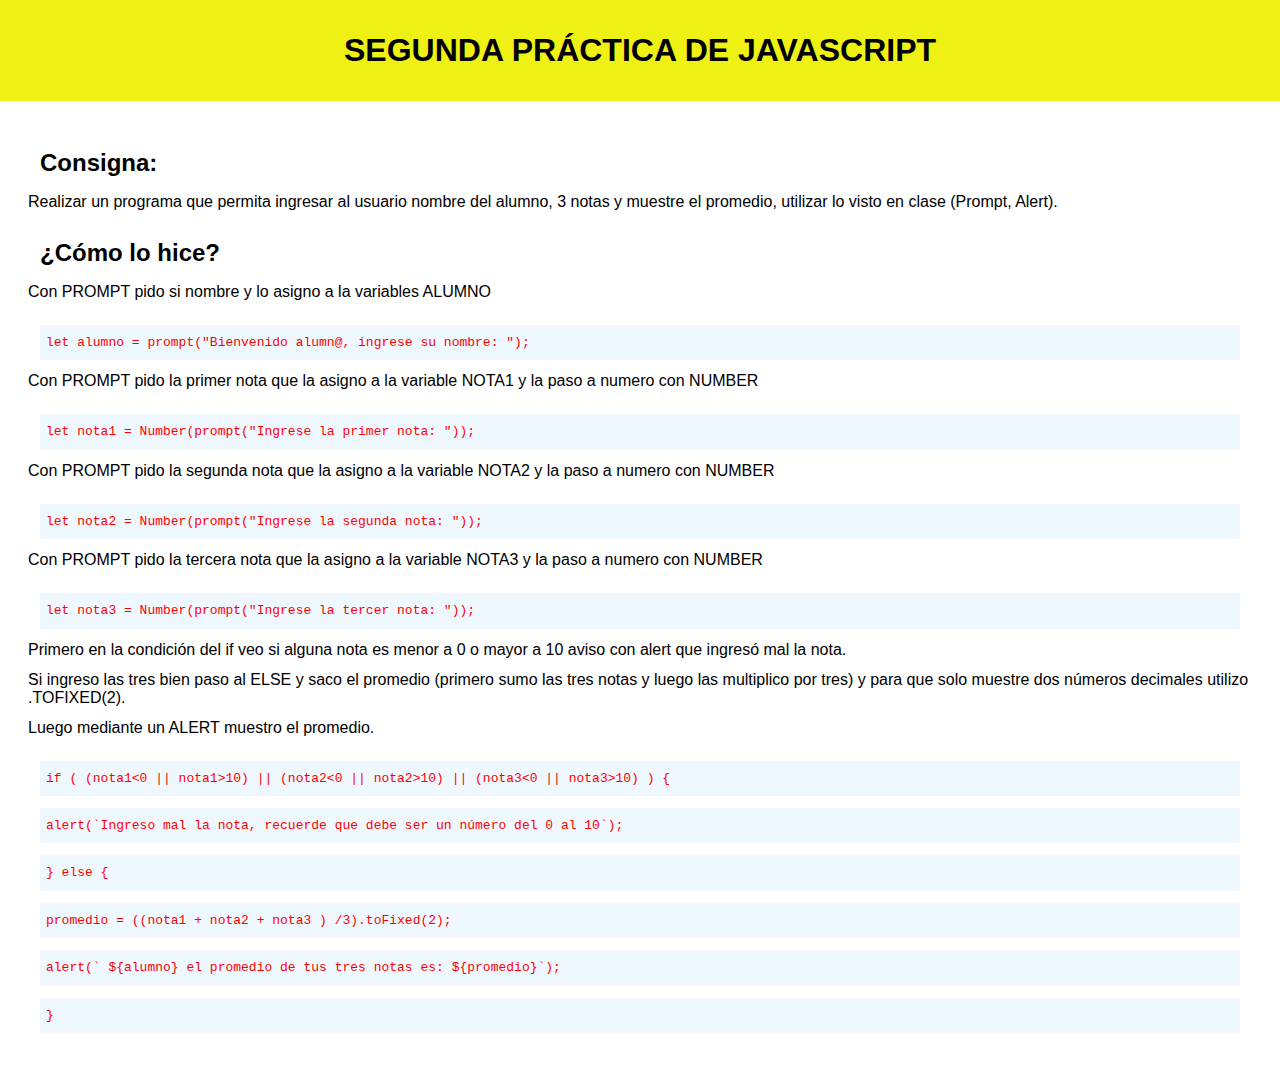
<file: practicas_js/segundo ejercicio/index.html>
<!DOCTYPE html>
<html lang="en">
  <head>
    <meta charset="UTF-8" />
    <meta http-equiv="X-UA-Compatible" content="IE=edge" />
    <meta name="viewport" content="width=device-width, initial-scale=1.0" />
    <link
      rel="shortcut icon"
      href="https://img.icons8.com/color/48/javascript--v1.png"
      type="image/x-icon"
    />
    <title>Segunda práctica de JS</title>
    <script src="./script.js" defer></script>
    <style>
      *,
      *::before,
      *::after {
        margin: 0;
        padding: 0;
      }

      body {
        font-family: "Roboto", sans-serif;
      }

      header {
        padding: 2rem 1rem;
        text-align: center;
        text-transform: uppercase;
        background-color: rgb(238, 241, 19);
      }

      section {
        padding: 2rem 1.75rem;
      }

      code,
      .result {
        display: block;
        color: red;
        line-height: 1.8;
        margin: 12px;
        background-color: aliceblue;
        padding: 6px;
      }

      h2 {
        padding: 1rem 0.75rem;
      }
      p {
        padding-bottom: 12px;
      }
    </style>
  </head>
  <body>
    <header>
      <h1>Segunda práctica de JavaScript</h1>
    </header>
    <section>
      <h2>Consigna:</h2>
      <p>
        Realizar un programa que permita ingresar al usuario nombre del alumno,
        3 notas y muestre el promedio, utilizar lo visto en clase (Prompt,
        Alert).
      </p>
      <h2>¿Cómo lo hice?</h2>
      <p>Con PROMPT pido si nombre y lo asigno a la variables ALUMNO</p>
      <code
        >let alumno = prompt("Bienvenido alumn@, ingrese su nombre: ");</code
      >
      <p>
        Con PROMPT pido la primer nota que la asigno a la variable NOTA1 y la
        paso a numero con NUMBER
      </p>
      <code>let nota1 = Number(prompt("Ingrese la primer nota: "));</code>
      <p>
        Con PROMPT pido la segunda nota que la asigno a la variable NOTA2 y la
        paso a numero con NUMBER
      </p>
      <code>let nota2 = Number(prompt("Ingrese la segunda nota: "));</code>
      <p>
        Con PROMPT pido la tercera nota que la asigno a la variable NOTA3 y la
        paso a numero con NUMBER
      </p>
      <code>let nota3 = Number(prompt("Ingrese la tercer nota: "));</code>
      <p>
        Primero en la condición del if veo si alguna nota es menor a 0 o mayor a
        10 aviso con alert que ingresó mal la nota.
      </p>
      <p>
        Si ingreso las tres bien paso al ELSE y saco el promedio (primero sumo
        las tres notas y luego las multiplico por tres) y para que solo muestre
        dos números decimales utilizo .TOFIXED(2).
      </p>
      <p>Luego mediante un ALERT muestro el promedio.</p>
      <code>
        if ( (nota1<0 || nota1>10) || (nota2<0 || nota2>10) || (nota3<0 ||
        nota3>10) ) {
      </code>
      <code>
        alert(`Ingreso mal la nota, recuerde que debe ser un número del 0 al
        10`);
      </code>
      <code> } else { </code>
      <code> promedio = ((nota1 + nota2 + nota3 ) /3).toFixed(2); </code>
      <code>
        alert(` ${alumno} el promedio de tus tres notas es: ${promedio}`);
      </code>
      <code> } </code>
    </section>
  </body>
</html>
</file>
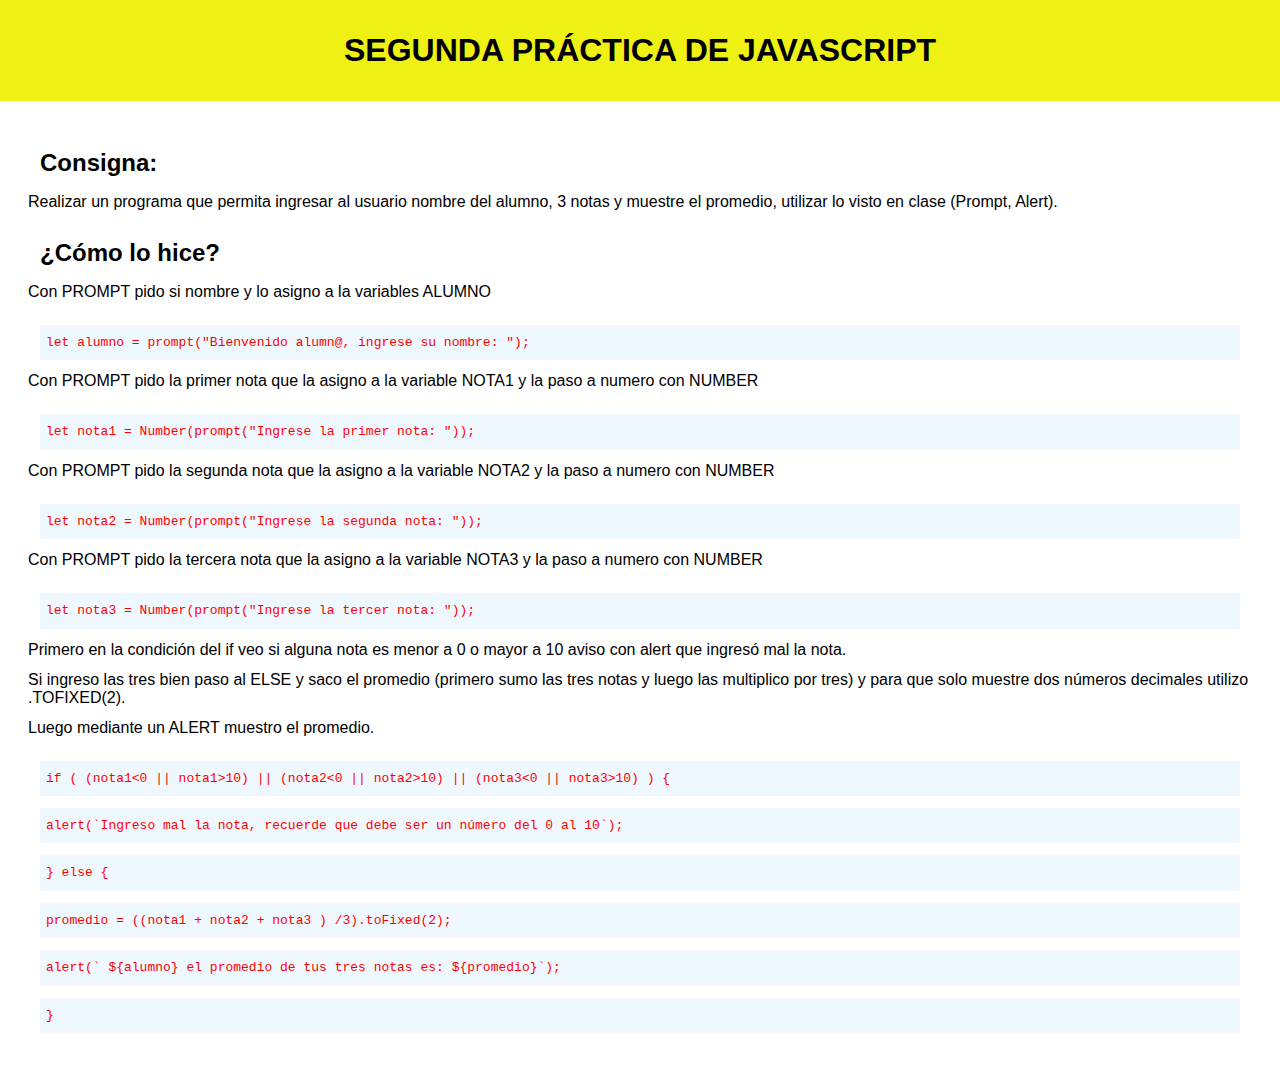
<file: practicas_js/segundo_ejercicio/index.html>
<!DOCTYPE html>
<html lang="en">
  <head>
    <meta charset="UTF-8" />
    <meta http-equiv="X-UA-Compatible" content="IE=edge" />
    <meta name="viewport" content="width=device-width, initial-scale=1.0" />
    <link
      rel="shortcut icon"
      href="https://img.icons8.com/color/48/javascript--v1.png"
      type="image/x-icon"
    />
    <title>Segunda práctica de JS</title>
    <style>
      *,
      *::before,
      *::after {
        margin: 0;
        padding: 0;
      }

      body {
        font-family: "Roboto", sans-serif;
      }

      header {
        padding: 2rem 1rem;
        text-align: center;
        text-transform: uppercase;
        background-color: rgb(238, 241, 19);
      }

      section {
        padding: 2rem 1.75rem;
      }

      code,
      .result {
        display: block;
        color: red;
        line-height: 1.8;
        margin: 12px;
        background-color: aliceblue;
        padding: 6px;
      }

      h2 {
        padding: 1rem 0.75rem;
      }
      p {
        padding-bottom: 12px;
      }
    </style>
  </head>
  <body>
    <header>
      <h1>Segunda práctica de JavaScript</h1>
    </header>
    <section>
      <h2>Consigna:</h2>
      <p>
        Realizar un programa que permita ingresar al usuario nombre del alumno,
        3 notas y muestre el promedio, utilizar lo visto en clase (Prompt,
        Alert).
      </p>
      <h2>¿Cómo lo hice?</h2>
      <p>Con PROMPT pido si nombre y lo asigno a la variables ALUMNO</p>
      <code
        >let alumno = prompt("Bienvenido alumn@, ingrese su nombre: ");</code
      >
      <p>
        Con PROMPT pido la primer nota que la asigno a la variable NOTA1 y la
        paso a numero con NUMBER
      </p>
      <code>let nota1 = Number(prompt("Ingrese la primer nota: "));</code>
      <p>
        Con PROMPT pido la segunda nota que la asigno a la variable NOTA2 y la
        paso a numero con NUMBER
      </p>
      <code>let nota2 = Number(prompt("Ingrese la segunda nota: "));</code>
      <p>
        Con PROMPT pido la tercera nota que la asigno a la variable NOTA3 y la
        paso a numero con NUMBER
      </p>
      <code>let nota3 = Number(prompt("Ingrese la tercer nota: "));</code>
      <p>
        Primero en la condición del if veo si alguna nota es menor a 0 o mayor a
        10 aviso con alert que ingresó mal la nota.
      </p>
      <p>
        Si ingreso las tres bien paso al ELSE y saco el promedio (primero sumo
        las tres notas y luego las multiplico por tres) y para que solo muestre
        dos números decimales utilizo .TOFIXED(2).
      </p>
      <p>Luego mediante un ALERT muestro el promedio.</p>
      <code>
        if ( (nota1<0 || nota1>10) || (nota2<0 || nota2>10) || (nota3<0 ||
        nota3>10) ) {
      </code>
      <code>
        alert(`Ingreso mal la nota, recuerde que debe ser un número del 0 al
        10`);
      </code>
      <code> } else { </code>
      <code> promedio = ((nota1 + nota2 + nota3 ) /3).toFixed(2); </code>
      <code>
        alert(` ${alumno} el promedio de tus tres notas es: ${promedio}`);
      </code>
      <code> } </code>
    </section>
    <script src="./script.js" defer></script>
  </body>
</html>
</file>
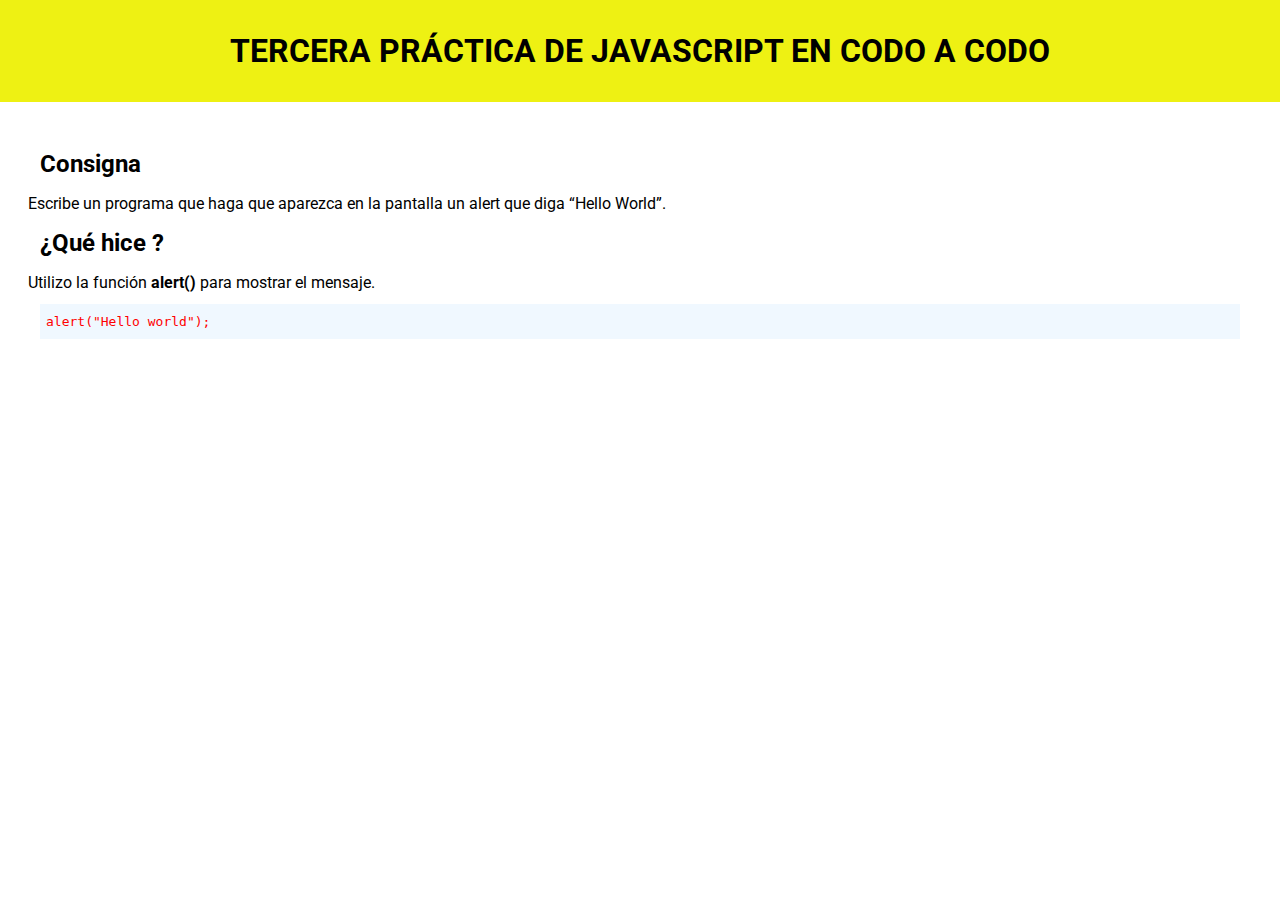
<file: practicas_js/tercer_ejercicio/index.html>
<!DOCTYPE html>
<html lang="es">
<head>
  <meta charset="UTF-8">
  <meta http-equiv="X-UA-Compatible" content="IE=edge">
  <meta name="viewport" content="width=device-width, initial-scale=1.0">
  <title>Tercera práctica de JS</title>
  <link rel="shortcut icon" href="https://img.icons8.com/color/48/javascript--v1.png" type="image/x-icon">
  <link rel="preconnect" href="https://fonts.googleapis.com">
<link rel="preconnect" href="https://fonts.gstatic.com" crossorigin>
<link href="https://fonts.googleapis.com/css2?family=Roboto:ital,wght@0,100;0,300;0,400;0,500;0,700;1,900&display=swap" rel="stylesheet">
  <style>
    *, *::before, *::after {
      margin: 0;
      padding: 0;
    }

    body {
      font-family: "Roboto", sans-serif;
    }
    
    header {
      padding: 2rem 1rem;
      text-align: center;
      text-transform: uppercase;
      background-color: rgb(238, 241, 19);
    }

    section {
      padding: 2rem 1.75rem;
    }

    code,
    .result {
      display: block;
      color: red;
      line-height: 1.8;
      margin: 12px;
      background-color: aliceblue;
      padding: 6px;
    }

    h2 {
      padding: 1rem 0.75rem;
    }
  </style>
</head>
<body>
  <header>
    <h1>Tercera práctica de JavaScript en Codo a Codo</h1>
  </header>
  <section>
    <h2>Consigna</h2>
    <p>Escribe un programa que haga que aparezca en la pantalla un alert que diga “Hello World”.</p>
    <h2>¿Qué hice ?</h2>
    <p>Utilizo la función <strong>alert()</strong> para mostrar el mensaje.</p>
    <code>alert("Hello world");</code>
    <!--Aca se muestra en navegador el texto ingresado con JS-->
  </section>
  <script src="./script.js" defer></script>
</body>
</html>
</file>
<file: integrador/css/style.css>
* {
  margin: 0;
  padding: 0;
  box-sizing: border-box;
}

:root {
  --text-white: #fff;
  --bg-orange: #d88c1e;
  --bg-green: #74b31e;
  --bg-gray: #eaebeb;
  --bg-dark-gray:#464f4d;
  --font: 'Open Sans', sans-serif;
}
/***Aplico a todo el html la family font de Google Fonts***/
html {
  font-family: var(--font);
}
/**********HEADER***********/
header {
  background-image: url(../img/header.jpg);
  background-repeat: no-repeat;
  background-size: cover;
  background-position: center;
  height: 65vh;
  color: var(--text-white);
}
.cabecera {
  padding-top: 2rem;
}
.logo {
  width: 50%;
  float: left;
  padding-left: 2rem;
  text-transform: uppercase;
}
.botonera {
  width: 50%;
  float: left;
}
.botonera ol li {
  display: inline-block;
  width: 22%;
  text-align: center;
}
.botonera ol li a {
  text-decoration: none;
  color: var(--text-white);
  width: 25%;
}
.texto-header {
  padding: 24vh 10vh 10vh 10vh;
  clear: both;
}
.texto-header p {
  line-height: 1.8;
  font-weight: 600;
  font-size: 2rem;
}
@media screen and (max-width: 730px) {
  .logo {
    width: 100%;
    padding-bottom: 1rem;
  }
  .botonera {
    width: 100%;
    float: left;
    padding-left: 0.75rem;
  }
  .texto-header {
    padding: 20vh 6vh 6vh 6vh;
    clear: both;
  }
  .texto-header p {
    font-weight: 400;
    font-size: 1.25rem;
  }

}
/*******SECCION NOSOTROS*********/
#nosotros, #productos {
  width: 90%;
  margin: 0 auto;
}
#nosotros h2 {
  text-align: center;
  padding: 2rem 1rem;
}
.container-nosotros {
  padding: 2rem 0rem;
}
.subcontainer-nosotros {
  text-align: center;
  padding: 0.5rem;
}
.subcontainer-nosotros h3 {
  padding: 1rem 0rem;
  text-transform: uppercase;
}
.subcontainer-nosotros p {
  line-height: 1.8;
  font-size: 1.25rem;
}
@media screen and (min-width: 730px) {
  .container-nosotros {
    display: grid;
    grid-template-columns: repeat(3,30%);
    justify-content: space-between;
    align-content: center;
  }
}
/*******SECCION PRODUCTOS*********/
#productos {
  text-align: left;

}
.container-productos h2 {   
  padding: 1rem 0rem; 
  text-align: center;
}
@media screen and (max-width: 729px) {
  .seccion-productos h3 {
    font-size: 2rem;
  }
  .seccion-productos p {
    font-size: 1.5rem;
  }
}
.caja {
  background-color: var(--bg-gray);
  margin-bottom: 20px;
}
.caja img {   
  width: 100%; 
}
.caja h3 {   
  padding: 1.25rem 1.25rem;
  min-height: 5rem; 
}
.caja p { 
  line-height: 1.8; 
  padding: 0.50rem 1.25rem;
  min-height: 11rem;
}
@media screen and (min-width: 950px) {
  .caja h3 {   
    min-height: 4.2rem; 
  }
  .caja p { 
    min-height: 8.2rem;
  }
}
.verde {
  color: var(--bg-green);
  padding: 0.5rem 0rem;
  font-weight: 800;
  min-height: 3rem!important;
}
/***Iconos con características**/
aside {
  display: grid;
  grid-template-columns: repeat(3,28%);
  justify-content: space-around;
  align-content: center;
}
.iconos-caracteristicas {
  padding: 0.25rem;
}
.iconos-caracteristicas img {
  width: 50%;
}
.iconos-caracteristicas i {
  font-size: 1.25rem;
}
.caja button {
  background-color: var(--bg-orange);
  width: 90%;
  margin: 1.25rem 5%;
  padding: 0.6rem;
  color: var(--text-white);
  text-transform: uppercase;
}
/***Boton verde ver todas***/
.btn-ver-todas {
  float: right;
}
.btn-ver-todas button{
  padding: 10px 20px;
  color: var(--text-white);
  background-color: var(--bg-green);
  margin: 0.75rem;
}
/*******SECCION CONTACTO*********/
#contacto {
  background-image: url(../img/encuentra.jpg);
  color: var(--text-white);
  margin-top: 70px;
}
#contacto .container {
  padding: 20% 10% 5% 20%;
}
#contacto h2, #contacto p:not(.btn) {
  margin-bottom: 2rem;
}
button {
  background-color: var(--bg-orange);
  border: none;
}
p.btn {
  text-transform: uppercase;
  color: var(--text-white);
  padding: 10px 15px;
}
/*******FOOTER***********/
footer {
  background-color: var(--bg-dark-gray);
  height: 75px;
}
.container-footer {
  padding: 25px 10px 0px 25px;
  color: var(--text-white);
}
#links{
  width: 100%;
  float: left;
}
#links a {
  text-decoration: none;
  color: var(--text-white);
  margin-right: 10px;
}
#disenio{
  width: 100%;
  float: left;
  text-align: right;
}
@media screen and (min-width: 576px) {
  #links{    
    width: 78%;  
  }  
  #disenio{    
    width: 22%;  
  }
}
</file>
<file: html-practica/ejercicio1_receta_cocina/css/style.css>
* {
  margin: 0;
  padding: 0;
  box-sizing: border-box;
}

:root {
  --primary-color: rgb(240, 236, 28);
  --secondary-color: rgb(184, 242, 119);
}

/****Body*****/
body {
  font-family: 'Roboto', sans-serif;
}

/*****Sección principal*****/

#container{
  width: 90%;
  margin: 2rem auto;
}
#container h2 {
  text-align: center;
  padding: 1rem;
}
#container h3 {
  text-align: center;
  padding: 1rem;
}
#foto-alfajores {
  width: 40%;
  float: left;
}
#foto-alfajores img {
  width: 80%;
  margin: 1rem 10%;
  border-radius: 2rem;
  -webkit-border-radius: 2rem;
  -moz-border-radius: 2rem;
  -ms-border-radius: 2rem;
  -o-border-radius: 2rem;
}
@media screen and (min-width: 900px){
  #foto-alfajores img {
    width: 50%;
    margin: 1rem 25%;
  } 
}
#nutricional {
  width: 60%;
  float: left;
}
#nutricional h3 {
  text-align: left;
}
#ingredientes {
  background-color: var(--secondary-color);
  border-radius: 14px;
  clear: both;
  -webkit-border-radius: 14px;
  -moz-border-radius: 14px;
  -ms-border-radius: 14px;
  -o-border-radius: 14px;
  padding: 2rem;
}
#preparacion {
  padding: 2rem;
}
#preparacion ol li {
  line-height: 2;
}
/***** Footer & Header****/
footer, header {
  background-color: var(--primary-color);
  padding: 1rem;
  text-align: center;
}
</file>
<file: html-practica/ejercicio2_tabla/css/style.css>
* {
  margin: 0;
  padding: 0;
  box-sizing: border-box;
}

:root {
  --primary-color: rgb(240, 236, 28);
}

/****Body*****/
body {
  font-family: 'Roboto', sans-serif;
}

/***** Footer & Header****/
footer, header {
  background-color: var(--primary-color);
  padding: 1rem;
  text-align: center;
}

#receta {
  min-height: 100vh;
}
/****** H2 ******/
#receta h2 {
  text-align: center;
  margin: 1rem;
}
/******* Table ******/
table, th, td {
  border: 4px solid rgb(233, 12, 12);
  padding: 0.25rem;
}

table {
  width: 90%;
  margin: 2% 5%;
}

p.title {
  font-weight: bold;
  text-align: center;
}
p {
  line-height: 24px;
  padding: 0.25rem
}

td ul li {
  list-style: none;
  padding: 1rem;
}
td img {
  width: 60%;
  margin: 0 20%;
}
</file>
<file: html-practica/ejercicio3_formulario_login/css/style.css>
* {
  margin: 0;
  padding: 0;
  box-sizing: border-box;
}

:root {
  --primary-color: rgb(247, 243, 22);
}

/****Body*****/
body {
  font-family: 'Roboto', sans-serif;
}

/***** Footer & Header****/
footer, header {
  background-color: var(--primary-color);
  padding: 1rem;
  text-align: center;
}

#main-formulario {
  height: 100vh;
}
/**** Formulario****/
fieldset {
  width: 70%;
  margin: 2rem 15%;
  padding: 1rem;
  box-sizing: border-box;
}

h2 {
  text-align: center;
  padding: 1rem;
}

span  {
  display: block;
  width: 60%;
  margin: auto;
}

label, input {
  display: inline-block;
}

label {
  width: 25%;
  margin: 0.50rem 0rem;
}

input {
  width: 70%;
  margin: 0.50rem 0rem;
  padding: 0.25rem;
}

input[type=submit] {
  width: 20%;
  margin: 2% 36%;
  padding: 0.50rem;
  box-shadow: 2px 2px 1px rgb(117, 117, 117);
}

/******Media Queries para celulares********/
@media all and (max-width: 590px) {
  span  {
    width: 90%;
  }
  label {
    width: 35%;
  }
  input {
    width: 60%;
  }
  input[type=submit] {
    width: 25%;
  }  
}
</file>
<file: css-pactica/ejercicio1_copiar_imagen/css/style.css>
@import url('https://fonts.googleapis.com/css2?family=Roboto:wght@300;400;700&display=swap');

/*****Reset*****/
* {
  margin: 0;
  padding: 0;
  box-sizing: border-box;
}
/***** Colors and family fonts****/
:root {
  --primary: #ababab;
  --secondary: #e5af0f;
  --font: 'Roboto', sans-serif;
}
html {
  font-family: var(--font);
}
/*****Header********/
#cabecera {
  display: flex;
  flex-direction: column;
  flex-wrap: nowrap;
}
#cabecera img {
  align-items: flex-start;
}
/*Nav bar*/
#barra-navegacion-principal {
  background-color: var(--primary);
}
#barra-navegacion-principal ul{
  display: flex;
  flex-direction: row;
  flex-wrap: wrap;
  align-items: center;
  justify-content: flex-end;
  padding: 0.50rem;
  
}
#barra-navegacion-principal ul li {
  width: 8%;
  list-style: none;
}
/****Main*****/
#principal {
  width: 90%;
  margin: 5%;
}
h1 {
  text-align: center;
}

#html {
  display: flex;
  flex-direction: column;
  margin-top: 2rem;
}
#html img {
  margin-bottom: 1rem;
}
#css {
  display: flex;
  flex-direction: column;
  margin-top: 2rem;
}
#css img {
  margin-bottom: 1rem;
}
/********Footer*********/
#pie-de-pagina {
  background-color: var(--primary);
  text-align: center;
  padding: 1rem;
}
</file>
<file: css-pactica/ejercicio2_copiar_layout/css/style.css>
/******Reset*********/
* {
  margin: 0;
  padding: 0;
  box-sizing: border-box;
}

:root {
  --red: #fb0404;
  --black: #040404;
  --yellow: #fad30b;
  --gray: #efefee;
  --white: #fff;
}
/***Aplico mi google fonts a todo el documento*****/
html {
  font-family: 'Orelega One', cursive;
}
header, footer {
  background-color: var(--gray);
  padding: 1rem;
  text-align: center;
}
h1,h2{
  margin-bottom: 0.5rem;
}
/*****Main*******/
main {
  height: 90vh;
}
.cuadrado {
  width: 180px;
  height: 180px;
  float: left;
  margin: 15px 0px 15px 15px;
}
p {
  padding-top:10px;
  font-size: 32px;
}
/***Para aplicar a los cuadrados con fondo rojo y letra amarilla***/
p:not(#dos) {
  color: var(--yellow);
}
section:not(#dos) {
  background-color: var(--red);
}
/****Para aplicar al cuadrado con fondo negro y letra blanca*****/
#dos {
  background-color: var(--black);
}
#dos p {
  color: var(--white);
}
/****Texto del footer****/
footer p {
  font-size: 18px;
}
</file>
<file: html-practica/ejercicio4_formulario/css/style.css>
/***** REset********/
* {
  margin: 0;
  padding: 0;
  box-sizing: border-box;
}

:root {
  --primary-color: rgb(247, 243, 22);
  --shadow: rgb(196, 195, 195);
}

/********Body***********/
body {
  font-family: 'Roboto', sans-serif;
}

/******Header*******/
header img {
  width: 60px;
}

/****Main*****/
h2{
  text-align: center;
  padding: 2rem 0rem;
}

/****Formulario*******/
#formulario {
  width: 70%;
  margin: 2rem auto;
}
@media screen and (max-width: 600px) {
  #formulario {
    width: 90%;
  }
}
fieldset {
  padding: 1rem;
  margin-bottom: 2rem;
  border-radius: 0.25rem;
  -webkit-border-radius: 0.25rem;
  -moz-border-radius: 0.25rem;
  -ms-border-radius: 0.25rem;
  -o-border-radius: 0.25rem;
  box-shadow: -3px 3px 1px var(--shadow);
}
#personal label, #personal input,#propiedad select, #propiedad label, #propiedad input, #contacto input, #contacto label {
  display: block;
  padding: 0.25rem 0rem;
}
p {
  margin: 1rem 0rem;
}
.btn {
  padding: 5px 10px!important;
  margin: 10px 85px 10px 5px;
  display: inline-block!important;
}
/***** Footer & Header****/
footer, header {
  background-color: var(--primary-color);
  padding: 1rem;
  text-align: center;
}
</file>
